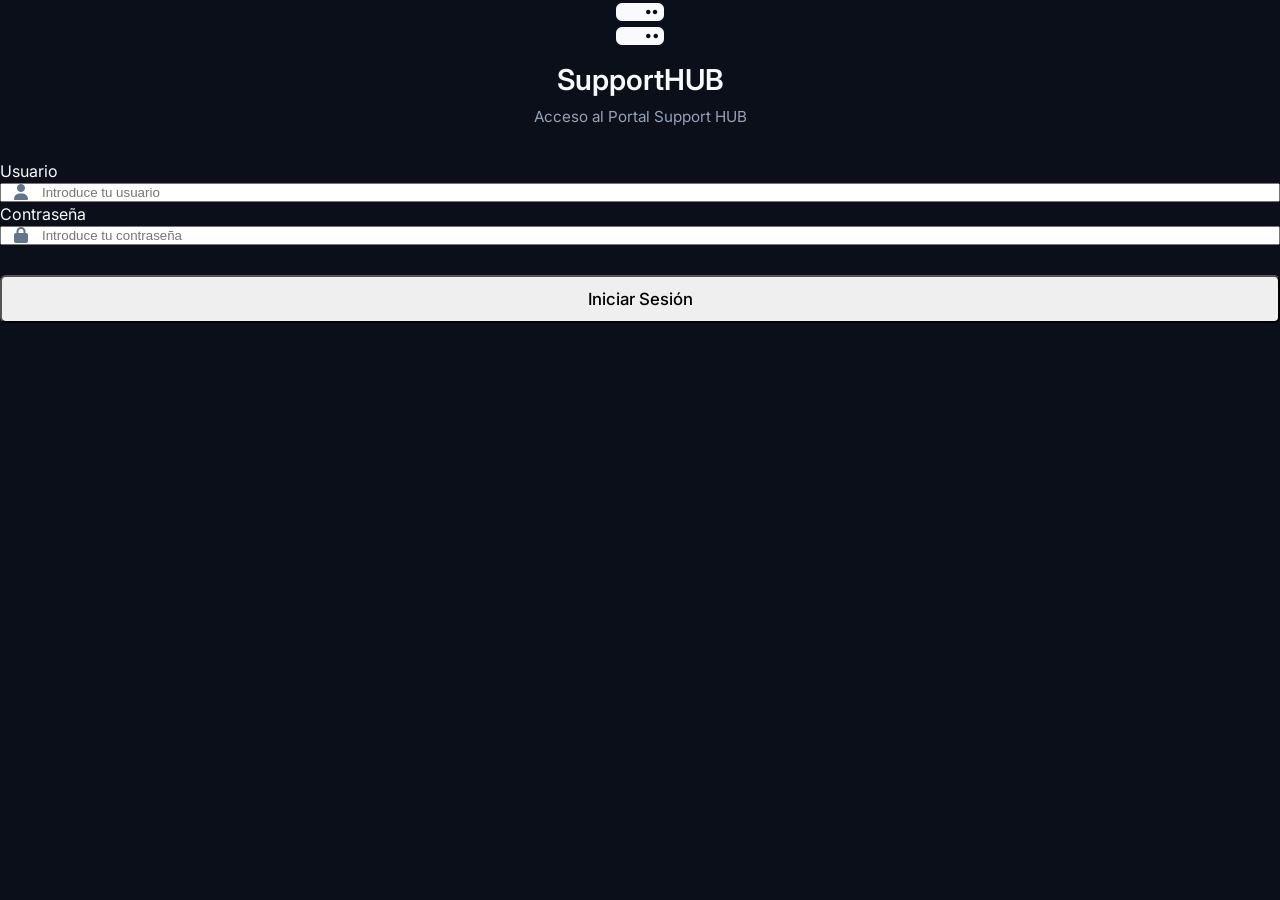
<file: index.html>
<!DOCTYPE html>
<html lang="es">

<head>
    <meta charset="UTF-8">
    <meta name="viewport" content="width=device-width, initial-scale=1.0">
    <title>Iniciar Sesión - Support HUB</title>
    <!-- Google Fonts: Inter -->
    <link rel="preconnect" href="https://fonts.googleapis.com">
    <link rel="preconnect" href="https://fonts.gstatic.com" crossorigin>
    <link href="https://fonts.googleapis.com/css2?family=Inter:wght@300;400;500;600;700&display=swap" rel="stylesheet">
    <!-- Font Awesome para iconos -->
    <link rel="stylesheet" href="https://cdnjs.cloudflare.com/ajax/libs/font-awesome/6.4.0/css/all.min.css">
    <!-- CSS Propio -->
    <link rel="stylesheet" href="styles.css">
    <link rel="icon" type="image/png" href="favicon.png">
</head>

<body class="login-body">

    <div class="login-container">
        <div class="login-card glass-panel">
            <div class="login-header">
                <i class="fa-solid fa-server logo-icon login-logo"></i>
                <h2>Support<span>HUB</span></h2>
                <p>Acceso al Portal Support HUB</p>
            </div>

            <form id="loginForm" class="login-form">
                <div class="form-group">
                    <label for="username">Usuario</label>
                    <div class="input-with-icon">
                        <i class="fa-solid fa-user"></i>
                        <input type="text" id="username" placeholder="Introduce tu usuario" required>
                    </div>
                </div>

                <div class="form-group">
                    <label for="password">Contraseña</label>
                    <div class="input-with-icon">
                        <i class="fa-solid fa-lock"></i>
                        <input type="password" id="password" placeholder="Introduce tu contraseña" required>
                    </div>
                </div>

                <div class="form-actions login-actions">
                    <button type="submit" class="btn-primary login-btn">Iniciar Sesión</button>
                </div>
            </form>
        </div>
    </div>

    <script>
        document.getElementById('loginForm').addEventListener('submit', function (e) {
            e.preventDefault();
            const username = document.getElementById('username').value.trim().toLowerCase();

            // Guardar usuario en sessionStorage para usarlo en otras páginas
            sessionStorage.setItem('sh_username', username);

            // Redirigir según el rol
            if (username === 'admin') {
                sessionStorage.setItem('sh_role', 'admin');
                window.location.href = 'admin.html';
            } else {
                sessionStorage.setItem('sh_role', 'user');
                window.location.href = 'user.html';
            }
        });
    </script>
</body>

</html>
</file>
<file: styles.css>
:root {
    /* Colors */
    --bg-dark: #0b0f19;
    --bg-menu-lateral: #111827;
    --bg-card: rgba(30, 41, 59, 0.7);
    --bg-card-hover: rgba(30, 41, 59, 0.9);
    
    --primary: #3b82f6;
    --primary-hover: #2563eb;
    --secondary: #475569;
    --secondary-hover: #64748b;
    
    --text-primary: #f8fafc;
    --text-secondary: #94a3b8;
    --text-muted: #64748b;
    
    --border-color: rgba(255, 255, 255, 0.1);
    
    /* Status Colors */
    --status-open: #f59e0b; /* yellow */
    --status-progress: #3b82f6; /* blue */
    --status-solved: #10b981; /* green */
    --status-critical: #ef4444; /* red */
    
    /* Effects */
    --glass-blur: blur(12px);
    --shadow-sm: 0 1px 2px 0 rgba(0, 0, 0, 0.05);
    --shadow-md: 0 4px 6px -1px rgba(0, 0, 0, 0.1), 0 2px 4px -1px rgba(0, 0, 0, 0.06);
    --shadow-glow: 0 0 15px rgba(59, 130, 246, 0.3);
    
    /* Layout */
    --menu-lateral-width: 260px;
    --barra-superior-height: 70px;
    --border-radius-lg: 16px;
    --border-radius-md: 10px;
    --border-radius-sm: 6px;
}

* {
    margin: 0;
    padding: 0;
    box-sizing: border-box;
}

body {
    font-family: 'Inter', sans-serif;
    background-color: var(--bg-dark);
    color: var(--text-primary);
    line-height: 1.5;
    overflow-x: hidden;
}

/* Scrollbar styling */
::-webkit-scrollbar {
    width: 6px;
    height: 6px;
}
::-webkit-scrollbar-track {
    background: transparent;
}
::-webkit-scrollbar-thumb {
    background: var(--secondary);
    border-radius: 10px;
}

/* Typography */
h1, h2, h3, h4, h5, h6 {
    font-weight: 600;
    color: var(--text-primary);
}

a {
    color: var(--text-secondary);
    text-decoration: none;
    transition: color 0.2s ease;
}

a:hover {
    color: var(--text-primary);
}

/* Layout Container */
.contenedor-principal {
    display: flex;
    min-height: 100vh;
}

/* --- SIDEBAR --- */
.menu-lateral {
    width: var(--menu-lateral-width);
    background-color: var(--bg-menu-lateral);
    border-right: 1px solid var(--border-color);
    display: flex;
    flex-direction: column;
    position: fixed;
    height: 100vh;
    z-index: 100;
}

.cabecera-menu {
    height: var(--barra-superior-height);
    display: flex;
    align-items: center;
    padding: 0 24px;
    border-bottom: 1px solid var(--border-color);
}

.cabecera-menu .logo-icon {
    font-size: 1.5rem;
    color: var(--primary);
    margin-right: 12px;
    filter: drop-shadow(0 0 8px rgba(59, 130, 246, 0.5));
}

.cabecera-menu h2 {
    font-size: 1.25rem;
    letter-spacing: -0.5px;
}

.cabecera-menu h2 span {
    color: var(--primary);
    font-weight: 300;
}

.enlaces-navegacion {
    list-style: none;
    padding: 24px 16px;
    display: flex;
    flex-direction: column;
    flex: 1;
}

.enlaces-navegacion li {
    margin-bottom: 8px;
}

.enlaces-navegacion li.spacer {
    flex-grow: 1;
}

.enlaces-navegacion a {
    display: flex;
    align-items: center;
    padding: 12px 16px;
    border-radius: var(--border-radius-md);
    color: var(--text-secondary);
    font-weight: 500;
    transition: all 0.3s ease;
}

.enlaces-navegacion a i {
    width: 24px;
    font-size: 1.1rem;
    margin-right: 12px;
    opacity: 0.8;
}

.enlaces-navegacion li.active a,
.enlaces-navegacion a:hover {
    background-color: rgba(59, 130, 246, 0.1);
    color: var(--primary);
}

.enlaces-navegacion a.logout {
    color: #ef4444;
}

.enlaces-navegacion a.logout:hover {
    background-color: rgba(239, 68, 68, 0.1);
}

/* --- MAIN CONTENT --- */
.area-principal {
    flex: 1;
    margin-left: var(--menu-lateral-width);
    display: flex;
    flex-direction: column;
    min-height: 100vh;
}

/* Topbar */
.barra-superior {
    height: var(--barra-superior-height);
    background-color: rgba(11, 15, 25, 0.8);
    backdrop-filter: var(--glass-blur);
    border-bottom: 1px solid var(--border-color);
    display: flex;
    align-items: center;
    justify-content: space-between;
    padding: 0 32px;
    position: sticky;
    top: 0;
    z-index: 90;
}

.barra-busqueda {
    display: flex;
    align-items: center;
    background-color: rgba(255, 255, 255, 0.05);
    border: 1px solid var(--border-color);
    border-radius: 24px;
    padding: 8px 16px;
    width: 350px;
    transition: all 0.3s ease;
}

.barra-busqueda:focus-within {
    border-color: var(--primary);
    box-shadow: 0 0 0 2px rgba(59, 130, 246, 0.2);
}

.barra-busqueda i {
    color: var(--text-muted);
    font-size: 0.9rem;
}

.barra-busqueda input {
    background: transparent;
    border: none;
    color: var(--text-primary);
    width: 100%;
    padding: 4px 12px;
    outline: none;
    font-size: 0.9rem;
    font-family: inherit;
}

.barra-busqueda input::placeholder {
    color: var(--text-muted);
}

.user-dropdown {
    display: flex;
    align-items: center;
    gap: 20px;
}

.btn-notifications {
    background: transparent;
    border: none;
    color: var(--text-secondary);
    font-size: 1.25rem;
    position: relative;
    cursor: pointer;
    transition: color 0.2s;
}

.btn-notifications:hover {
    color: var(--text-primary);
}

.btn-notifications .badge {
    position: absolute;
    top: -4px;
    right: -6px;
    background-color: var(--primary-color);
    color: white;
    font-size: 0.65rem;
    font-weight: bold;
    height: 16px;
    width: 16px;
    border-radius: 50%;
    display: flex;
    align-items: center;
    justify-content: center;
    display: none; /* Hidden by default if 0 */
}

/* Dropdown de Notificaciones */
.notifications-menu {
    position: fixed;
    width: 320px;
    z-index: 2000;
    padding: 0;
    overflow: hidden;
    animation: slideDown 0.3s ease-out;
    border: 1px solid rgba(255, 255, 255, 0.1);
    box-shadow: 0 10px 25px rgba(0, 0, 0, 0.5);
    background: rgba(15, 23, 42, 0.95);
    backdrop-filter: blur(15px);
    -webkit-backdrop-filter: blur(15px);
    border-radius: var(--border-radius-md);
}

.notifications-heading {
    background: rgba(255, 255, 255, 0.05);
    padding: 12px 16px;
    font-weight: 600;
    font-size: 0.9rem;
    border-bottom: 1px solid var(--border-color);
    color: var(--text-primary);
}

.notifications-wrapper {
    max-height: 400px;
    overflow-y: auto;
}

.notification-item {
    display: flex;
    padding: 12px 16px;
    gap: 12px;
    cursor: pointer;
    transition: background 0.2s;
    border-bottom: 1px solid rgba(255, 255, 255, 0.03);
}

.notification-item:hover {
    background: rgba(255, 255, 255, 0.05);
}

.notification-item.unread {
    background: rgba(13, 138, 188, 0.1);
}

.notification-item.unread::after {
    content: '';
    width: 8px;
    height: 8px;
    background: var(--primary-color);
    border-radius: 50%;
    align-self: center;
}

.notification-icon {
    color: var(--primary-color);
    font-size: 1.1rem;
    margin-top: 2px;
}

.notification-content p {
    font-size: 0.85rem;
    line-height: 1.4;
    color: var(--text-primary);
    margin-bottom: 4px;
}

.notification-time {
    font-size: 0.75rem;
    color: var(--text-secondary);
}

.notifications-empty {
    padding: 30px 20px;
    text-align: center;
    color: var(--text-secondary);
    font-size: 0.9rem;
}

@keyframes slideDown {
    from { opacity: 0; transform: translateY(-10px); }
    to { opacity: 1; transform: translateY(0); }
}

.user-details {
    display: flex;
    flex-direction: column;
    text-align: right;
}

.user-name {
    font-weight: 600;
    font-size: 0.9rem;
}

.user-role {
    font-size: 0.75rem;
    color: var(--text-muted);
}

.avatar {
    width: 40px;
    height: 40px;
    border-radius: 50%;
    border: 2px solid var(--border-color);
    object-fit: cover;
}

/* Content Wrapper */
.contenido-pagina {
    padding: 32px;
    max-width: 1400px;
    margin: 0 auto;
    width: 100%;
}

.page-heading {
    margin-bottom: 32px;
}

.page-heading h1 {
    font-size: 1.8rem;
    margin-bottom: 4px;
}

.page-heading p {
    color: var(--text-secondary);
    font-size: 0.95rem;
}

/* Stats Grid */
.fila-metricas {
    display: grid;
    grid-template-columns: repeat(3, 1fr);
    gap: 24px;
    margin-bottom: 32px;
}

.tarjeta-metrica {
    background-color: var(--bg-card);
    backdrop-filter: var(--glass-blur);
    border: 1px solid var(--border-color);
    border-radius: var(--border-radius-lg);
    padding: 24px;
    display: flex;
    align-items: center;
    gap: 20px;
    transition: transform 0.3s ease, box-shadow 0.3s ease;
}

.tarjeta-metrica:hover {
    transform: translateY(-4px);
    box-shadow: var(--shadow-md);
    background-color: var(--bg-card-hover);
}

.icono-metrica {
    width: 60px;
    height: 60px;
    border-radius: 12px;
    display: flex;
    align-items: center;
    justify-content: center;
    font-size: 1.5rem;
}

.icono-metrica.open {
    background-color: rgba(245, 158, 11, 0.1);
    color: var(--status-open);
}

.icono-metrica.progress {
    background-color: rgba(59, 130, 246, 0.1);
    color: var(--status-progress);
}

.icono-metrica.solved {
    background-color: rgba(16, 185, 129, 0.1);
    color: var(--status-solved);
}

.info-metrica h3 {
    font-size: 2rem;
    line-height: 1.1;
    margin-bottom: 4px;
}

.info-metrica p {
    color: var(--text-secondary);
    font-size: 0.9rem;
    font-weight: 500;
}

/* Main Grid Layout */
.main-grid {
    display: grid;
    grid-template-columns: 1fr 1fr;
    gap: 32px;
}

/* Glass Panels */
.panel-tarjeta {
    background-color: var(--bg-card);
    backdrop-filter: var(--glass-blur);
    border: 1px solid var(--border-color);
    border-radius: var(--border-radius-lg);
    display: flex;
    flex-direction: column;
    overflow: hidden;
}

.cabecera-tarjeta {
    padding: 20px 24px;
    border-bottom: 1px solid var(--border-color);
    display: flex;
    align-items: center;
    justify-content: space-between;
}

.cabecera-tarjeta h2 {
    font-size: 1.1rem;
    display: flex;
    align-items: center;
    gap: 10px;
}

.cabecera-tarjeta h2 i {
    color: var(--primary);
}

.btn-icon-only {
    background: transparent;
    border: none;
    color: var(--text-secondary);
    cursor: pointer;
    font-size: 1.1rem;
    padding: 4px;
}

.btn-icon-only:hover {
    color: var(--text-primary);
}

/* Formularios */
.formulario-estandar {
    padding: 24px;
    display: flex;
    flex-direction: column;
    gap: 20px;
}

.form-control-group {
    display: flex;
    flex-direction: column;
    gap: 8px;
}

.form-control-group label {
    font-size: 0.85rem;
    font-weight: 500;
    color: var(--text-secondary);
}

.form-control-group input,
.form-control-group select,
.form-control-group textarea {
    background-color: rgba(15, 23, 42, 0.5);
    border: 1px solid var(--border-color);
    border-radius: var(--border-radius-sm);
    padding: 12px 16px;
    color: var(--text-primary);
    font-family: inherit;
    font-size: 0.95rem;
    outline: none;
    transition: all 0.2s ease;
}

.form-control-group input:focus,
.form-control-group select:focus,
.form-control-group textarea:focus {
    border-color: var(--primary);
    box-shadow: 0 0 0 2px rgba(59, 130, 246, 0.2);
}

.row {
    display: flex;
    gap: 20px;
}

.half {
    flex: 1;
}

/* Estilo para uploads */
.upload-component .dropzone-area {
    border: 2px dashed rgba(255, 255, 255, 0.15);
    border-radius: var(--border-radius-sm);
    padding: 30px;
    text-align: center;
    cursor: pointer;
    transition: all 0.2s;
    background-color: rgba(15, 23, 42, 0.3);
}

.upload-component .dropzone-area:hover {
    border-color: var(--primary);
    background-color: rgba(59, 130, 246, 0.05);
}

.upload-component .dropzone-area i {
    font-size: 2rem;
    color: var(--primary);
    margin-bottom: 12px;
}

.upload-component .dropzone-area p {
    font-size: 0.85rem;
    color: var(--text-secondary);
}

/* Botones */
.action-buttons {
    display: flex;
    justify-content: flex-end;
    gap: 12px;
    margin-top: 10px;
}

button {
    cursor: pointer;
    font-family: inherit;
    font-weight: 500;
    font-size: 0.95rem;
    padding: 10px 20px;
    border-radius: var(--border-radius-sm);
    transition: all 0.2s;
}

.btn-principal {
    background-color: var(--primary);
    color: white;
    border: none;
    box-shadow: 0 4px 12px rgba(59, 130, 246, 0.3);
    display: inline-flex;
    align-items: center;
    justify-content: center;
    gap: 8px;
    text-decoration: none;
    padding: 10px 20px;
    border-radius: var(--border-radius-sm);
    font-weight: 500;
    font-size: 0.95rem;
    font-family: inherit;
    cursor: pointer;
}

.btn-principal:hover {
    background-color: var(--primary-hover);
    transform: translateY(-1px);
    box-shadow: 0 6px 16px rgba(59, 130, 246, 0.4);
}

.btn-secundario {
    background-color: transparent;
    color: var(--text-primary);
    border: 1px solid var(--border-color);
}

.btn-secundario:hover {
    background-color: rgba(255, 255, 255, 0.05);
}

/* Tablas */
.table-container {
    overflow-x: auto;
    padding: 0 24px;
}

.tabla-datos {
    width: 100%;
    border-collapse: collapse;
    margin: 16px 0;
}

.tabla-datos th,
.tabla-datos td {
    padding: 14px 16px;
    text-align: left;
    border-bottom: 1px solid rgba(255, 255, 255, 0.05);
}

.tabla-datos th {
    font-size: 0.75rem;
    text-transform: uppercase;
    letter-spacing: 0.05em;
    color: var(--text-secondary);
    font-weight: 600;
}

.tabla-datos td {
    font-size: 0.9rem;
    color: var(--text-primary);
}

.tabla-datos tbody tr {
    transition: background-color 0.2s;
}

.tabla-datos tbody tr:hover {
    background-color: rgba(255, 255, 255, 0.02);
}

.tabla-datos td:first-child {
    color: var(--text-muted);
    font-family: monospace;
    font-size: 0.85rem;
}

.ticket-title {
    font-weight: 500;
}

/* Badges */
.etiqueta-estado {
    padding: 4px 10px;
    border-radius: 20px;
    font-size: 0.75rem;
    font-weight: 600;
    display: inline-block;
}

.etiqueta-estado.open {
    background-color: rgba(245, 158, 11, 0.15);
    color: var(--status-open);
    border: 1px solid rgba(245, 158, 11, 0.3);
}

.etiqueta-estado.progress {
    background-color: rgba(59, 130, 246, 0.15);
    color: var(--status-progress);
    border: 1px solid rgba(59, 130, 246, 0.3);
}

.etiqueta-estado.solved {
    background-color: rgba(16, 185, 129, 0.15);
    color: var(--status-solved);
    border: 1px solid rgba(16, 185, 129, 0.3);
}

/* Priority Dots */
.dot-indicator {
    display: inline-block;
    width: 8px;
    height: 8px;
    border-radius: 50%;
    margin-right: 6px;
}

.dot-indicator.low { background-color: var(--text-muted); }
.dot-indicator.medium { background-color: var(--status-open); }
.dot-indicator.high { background-color: #f97316; }
.dot-indicator.critical { background-color: var(--status-critical); box-shadow: 0 0 8px var(--status-critical); }

/* Panel Footer */
.pie-tarjeta {
    padding: 16px 24px;
    border-top: 1px solid var(--border-color);
    text-align: center;
}

.pie-tarjeta .view-all {
    font-size: 0.85rem;
    font-weight: 600;
    color: var(--primary);
    display: inline-flex;
    align-items: center;
    gap: 8px;
}

.pie-tarjeta .view-all:hover {
    color: var(--primary-hover);
    text-decoration: underline;
}

/* Responsive */
@media (max-width: 1024px) {
    .main-grid {
        grid-template-columns: 1fr;
    }
}


@media (max-width: 768px) {
    .menu-lateral {
        transform: translateX(-100%);
    }
    
    .area-principal {
        margin-left: 0;
    }
    
    .fila-metricas {
        grid-template-columns: 1fr;
    }
    
    .row {
        flex-direction: column;
        gap: 15px;
    }
}

/* --- LOGIN PAGE --- */
.pagina-login {
    display: flex;
    align-items: center;
    justify-content: center;
    min-height: 100vh;
    background-image: radial-gradient(circle at top right, rgba(59, 130, 246, 0.15), transparent 40%),
                      radial-gradient(circle at bottom left, rgba(16, 185, 129, 0.15), transparent 40%);
}

.contenedor-login {
    width: 100%;
    max-width: 420px;
    padding: 20px;
}

.tarjeta-login {
    padding: 40px 30px;
    box-shadow: 0 10px 25px -5px rgba(0, 0, 0, 0.5), 0 8px 10px -6px rgba(0, 0, 0, 0.1);
}

.login-header {
    text-align: center;
    margin-bottom: 30px;
}

.login-header .login-logo {
    font-size: 3rem;
    margin-bottom: 10px;
    margin-right: 0;
}

.login-header h2 {
    font-size: 1.8rem;
    margin-bottom: 5px;
}

.login-header p {
    color: var(--text-secondary);
    font-size: 0.95rem;
}

.login-form .form-control-group {
    margin-bottom: 20px;
}

.input-with-icon {
    position: relative;
    display: flex;
    align-items: center;
}

.input-with-icon i {
    position: absolute;
    left: 14px;
    color: var(--text-muted);
}

.input-with-icon input {
    width: 100%;
    padding-left: 40px;
}

.login-actions {
    margin-top: 30px;
}

.login-btn {
    width: 100%;
    padding: 12px;
    font-size: 1.05rem;
}

.login-footer {
    margin-top: 30px;
    text-align: center;
    font-size: 0.85rem;
    color: var(--text-muted);
    border-top: 1px solid var(--border-color);
    padding-top: 20px;
}

/* --- TICKET MODAL --- */
.ticket-modal-overlay {
    position: fixed;
    top: 0;
    left: 0;
    right: 0;
    bottom: 0;
    background: rgba(0, 0, 0, 0.7);
    backdrop-filter: blur(4px);
    display: flex;
    align-items: center;
    justify-content: center;
    z-index: 1000;
}

.ticket-modal {
    width: 90%;
    max-width: 650px;
    max-height: 90vh;
    overflow-y: auto;
    animation: modalFadeIn 0.3s cubic-bezier(0.16, 1, 0.3, 1);
}

@keyframes modalFadeIn {
    from { opacity: 0; transform: translateY(30px) scale(0.95); }
    to { opacity: 1; transform: translateY(0) scale(1); }
}

/* --- KB INTERACTIONS --- */
.kb-articles-list {
    list-style: none;
    margin-top: 15px;
    border-top: 1px solid var(--border-color);
    padding-top: 15px;
    display: flex;
    flex-direction: column;
    gap: 12px;
    animation: slideDown 0.3s ease-out;
}

.kb-articles-list li {
    color: var(--text-secondary);
    font-size: 0.95rem;
    cursor: pointer;
    transition: color 0.2s;
}

.kb-articles-list li:hover {
    color: var(--primary-color);
}

@keyframes slideDown {
    from { opacity: 0; transform: translateY(-10px); }
    to { opacity: 1; transform: translateY(0); }
}

/* --- FILTERS & CHAT BUBBLES --- */
.btn-filter {
    background: rgba(30, 41, 59, 0.6);
    border: 1px solid var(--border-color);
    color: var(--text-secondary);
    padding: 8px 18px;
    border-radius: 20px;
    font-size: 0.9rem;
    font-weight: 500;
    cursor: pointer;
    transition: all 0.2s;
    white-space: nowrap;
}

.btn-filter:hover {
    background: rgba(255, 255, 255, 0.1);
    color: white;
}

.btn-filter.active {
    background: var(--primary-color);
    color: white;
    border-color: var(--primary-color);
    box-shadow: 0 4px 12px rgba(59, 130, 246, 0.3);
}

.comment-bubble {
    padding: 14px 18px;
    border-radius: 12px;
    max-width: 85%;
    position: relative;
    box-shadow: 0 2px 5px rgba(0,0,0,0.1);
}

.comment-bubble.theirs {
    background: rgba(59, 130, 246, 0.15);
    border-top-left-radius: 4px;
    align-self: flex-start;
    border: 1px solid rgba(59, 130, 246, 0.3);
}

.comment-bubble.mine {
    background: rgba(16, 185, 129, 0.15);
    border-top-right-radius: 4px;
    align-self: flex-end;
    border: 1px solid rgba(16, 185, 129, 0.3);
}

/* ====================================
   MODO CRISIS - CRISIS MODE STYLES
   ==================================== */

/* Crisis theme - applies via body class */
body.crisis-active {
    --primary: #ef4444;
    --primary-hover: #dc2626;
    --shadow-glow: 0 0 15px rgba(239, 68, 68, 0.4);
}

body.crisis-active .menu-lateral {
    border-right-color: rgba(239, 68, 68, 0.3);
}

body.crisis-active .cabecera-menu .logo-icon {
    color: #ef4444;
    filter: drop-shadow(0 0 8px rgba(239, 68, 68, 0.7));
}

body.crisis-active .enlaces-navegacion li.active a,
body.crisis-active .enlaces-navegacion a:hover {
    background-color: rgba(239, 68, 68, 0.1);
    color: #ef4444;
}

body.crisis-active .btn-principal {
    background-color: #ef4444;
    box-shadow: 0 4px 12px rgba(239, 68, 68, 0.4);
}

body.crisis-active .btn-principal:hover {
    background-color: #dc2626;
    box-shadow: 0 6px 16px rgba(239, 68, 68, 0.5);
}

body.crisis-active .barra-superior {
    border-bottom-color: rgba(239, 68, 68, 0.3);
}

body.crisis-active .cabecera-tarjeta h2 i {
    color: #ef4444;
}

/* Crisis Banner */
.crisis-banner {
    background: linear-gradient(135deg, rgba(239, 68, 68, 0.15), rgba(220, 38, 38, 0.08));
    border: 1px solid rgba(239, 68, 68, 0.5);
    border-left: 4px solid #ef4444;
    padding: 14px 24px;
    display: flex;
    align-items: center;
    gap: 14px;
    position: sticky;
    top: 70px;
    z-index: 89;
    backdrop-filter: blur(10px);
    animation: crisisPulse 2s infinite;
}

.crisis-banner .crisis-icon {
    color: #ef4444;
    font-size: 1.4rem;
    animation: crisisIconPulse 1.5s infinite;
    flex-shrink: 0;
}

.crisis-banner .crisis-text strong {
    color: #ef4444;
    font-size: 0.95rem;
    display: block;
}

.crisis-banner .crisis-text span {
    color: var(--text-secondary);
    font-size: 0.82rem;
}

.crisis-banner .crisis-dismiss {
    margin-left: auto;
    background: transparent;
    border: 1px solid rgba(239, 68, 68, 0.4);
    color: #ef4444;
    padding: 5px 12px;
    border-radius: 20px;
    font-size: 0.8rem;
    cursor: pointer;
    transition: all 0.2s;
    flex-shrink: 0;
}

.crisis-banner .crisis-dismiss:hover {
    background: rgba(239, 68, 68, 0.1);
}

@keyframes crisisPulse {
    0%, 100% { box-shadow: 0 0 0 0 rgba(239, 68, 68, 0); }
    50% { box-shadow: 0 0 15px 2px rgba(239, 68, 68, 0.15); }
}

@keyframes crisisIconPulse {
    0%, 100% { opacity: 1; transform: scale(1); }
    50% { opacity: 0.7; transform: scale(1.15); }
}

/* Crisis Panic Button */
.crisis-panic-btn {
    display: flex;
    align-items: center;
    gap: 10px;
    background: linear-gradient(135deg, rgba(239, 68, 68, 0.1), rgba(239, 68, 68, 0.05));
    border: 1px solid rgba(239, 68, 68, 0.4);
    border-radius: var(--border-radius-md);
    padding: 16px 20px;
    cursor: pointer;
    width: 100%;
    color: #ef4444;
    font-family: inherit;
    font-size: 0.95rem;
    font-weight: 600;
    text-align: left;
    transition: all 0.3s ease;
    position: relative;
    overflow: hidden;
}

.crisis-panic-btn::before {
    content: '';
    position: absolute;
    inset: 0;
    background: radial-gradient(circle at center, rgba(239, 68, 68, 0.05), transparent);
    animation: crisisBtnGlow 3s infinite;
}

.crisis-panic-btn:hover {
    background: linear-gradient(135deg, rgba(239, 68, 68, 0.2), rgba(239, 68, 68, 0.1));
    box-shadow: 0 0 20px rgba(239, 68, 68, 0.3);
    transform: translateY(-2px);
}

.crisis-panic-btn.active-crisis {
    background: linear-gradient(135deg, rgba(239, 68, 68, 0.3), rgba(220, 38, 38, 0.2));
    border-color: #ef4444;
    animation: crisisBtnActive 1.5s infinite;
}

.crisis-panic-icon {
    font-size: 1.5rem;
    flex-shrink: 0;
}

@keyframes crisisBtnGlow {
    0%, 100% { opacity: 0; }
    50% { opacity: 1; }
}

@keyframes crisisBtnActive {
    0%, 100% { box-shadow: 0 0 10px rgba(239, 68, 68, 0.3); }
    50% { box-shadow: 0 0 25px rgba(239, 68, 68, 0.6); }
}

/* ====================================
   PREDICTIVE KB - AUTOCURE STYLES
   ==================================== */

.kb-suggestion-panel {
    background: linear-gradient(135deg, rgba(16, 185, 129, 0.08), rgba(59, 130, 246, 0.05));
    border: 1px solid rgba(16, 185, 129, 0.3);
    border-left: 4px solid #10b981;
    border-radius: var(--border-radius-md);
    padding: 18px 20px;
    margin-top: 10px;
    display: none;
    animation: slideDown 0.4s cubic-bezier(0.16, 1, 0.3, 1);
}

.kb-suggestion-panel.visible {
    display: block;
}

.kb-suggestion-header {
    display: flex;
    align-items: center;
    gap: 10px;
    margin-bottom: 12px;
}

.kb-suggestion-header i {
    color: #10b981;
    font-size: 1.2rem;
}

.kb-suggestion-header strong {
    color: #10b981;
    font-size: 0.95rem;
}

.kb-suggestion-header span {
    font-size: 0.8rem;
    color: var(--text-secondary);
}

.kb-suggestion-items {
    list-style: none;
    display: flex;
    flex-direction: column;
    gap: 8px;
    margin-bottom: 14px;
}

.kb-suggestion-item {
    display: flex;
    align-items: flex-start;
    gap: 10px;
    padding: 10px 12px;
    background: rgba(0, 0, 0, 0.2);
    border-radius: var(--border-radius-sm);
    font-size: 0.875rem;
    color: var(--text-secondary);
    border: 1px solid rgba(255,255,255,0.05);
    cursor: pointer;
    transition: all 0.2s;
    text-align: left;
}

.kb-suggestion-item:hover {
    background: rgba(16, 185, 129, 0.1);
    border-color: rgba(16, 185, 129, 0.3);
    color: var(--text-primary);
}

.kb-suggestion-item i {
    color: #10b981;
    margin-top: 2px;
    flex-shrink: 0;
}

.kb-suggestion-actions {
    display: flex;
    gap: 10px;
    flex-wrap: wrap;
}

.kb-solved-btn {
    background: linear-gradient(135deg, #10b981, #059669);
    color: white;
    border: none;
    padding: 8px 18px;
    border-radius: 20px;
    font-size: 0.875rem;
    font-weight: 600;
    font-family: inherit;
    cursor: pointer;
    transition: all 0.2s;
    display: flex;
    align-items: center;
    gap: 6px;
}

.kb-solved-btn:hover {
    transform: translateY(-1px);
    box-shadow: 0 4px 12px rgba(16, 185, 129, 0.4);
}

.kb-continue-btn {
    background: transparent;
    color: var(--text-secondary);
    border: 1px solid var(--border-color);
    padding: 8px 18px;
    border-radius: 20px;
    font-size: 0.875rem;
    font-family: inherit;
    cursor: pointer;
    transition: all 0.2s;
}

.kb-continue-btn:hover {
    background: rgba(255,255,255,0.05);
    color: var(--text-primary);
}
</file>
